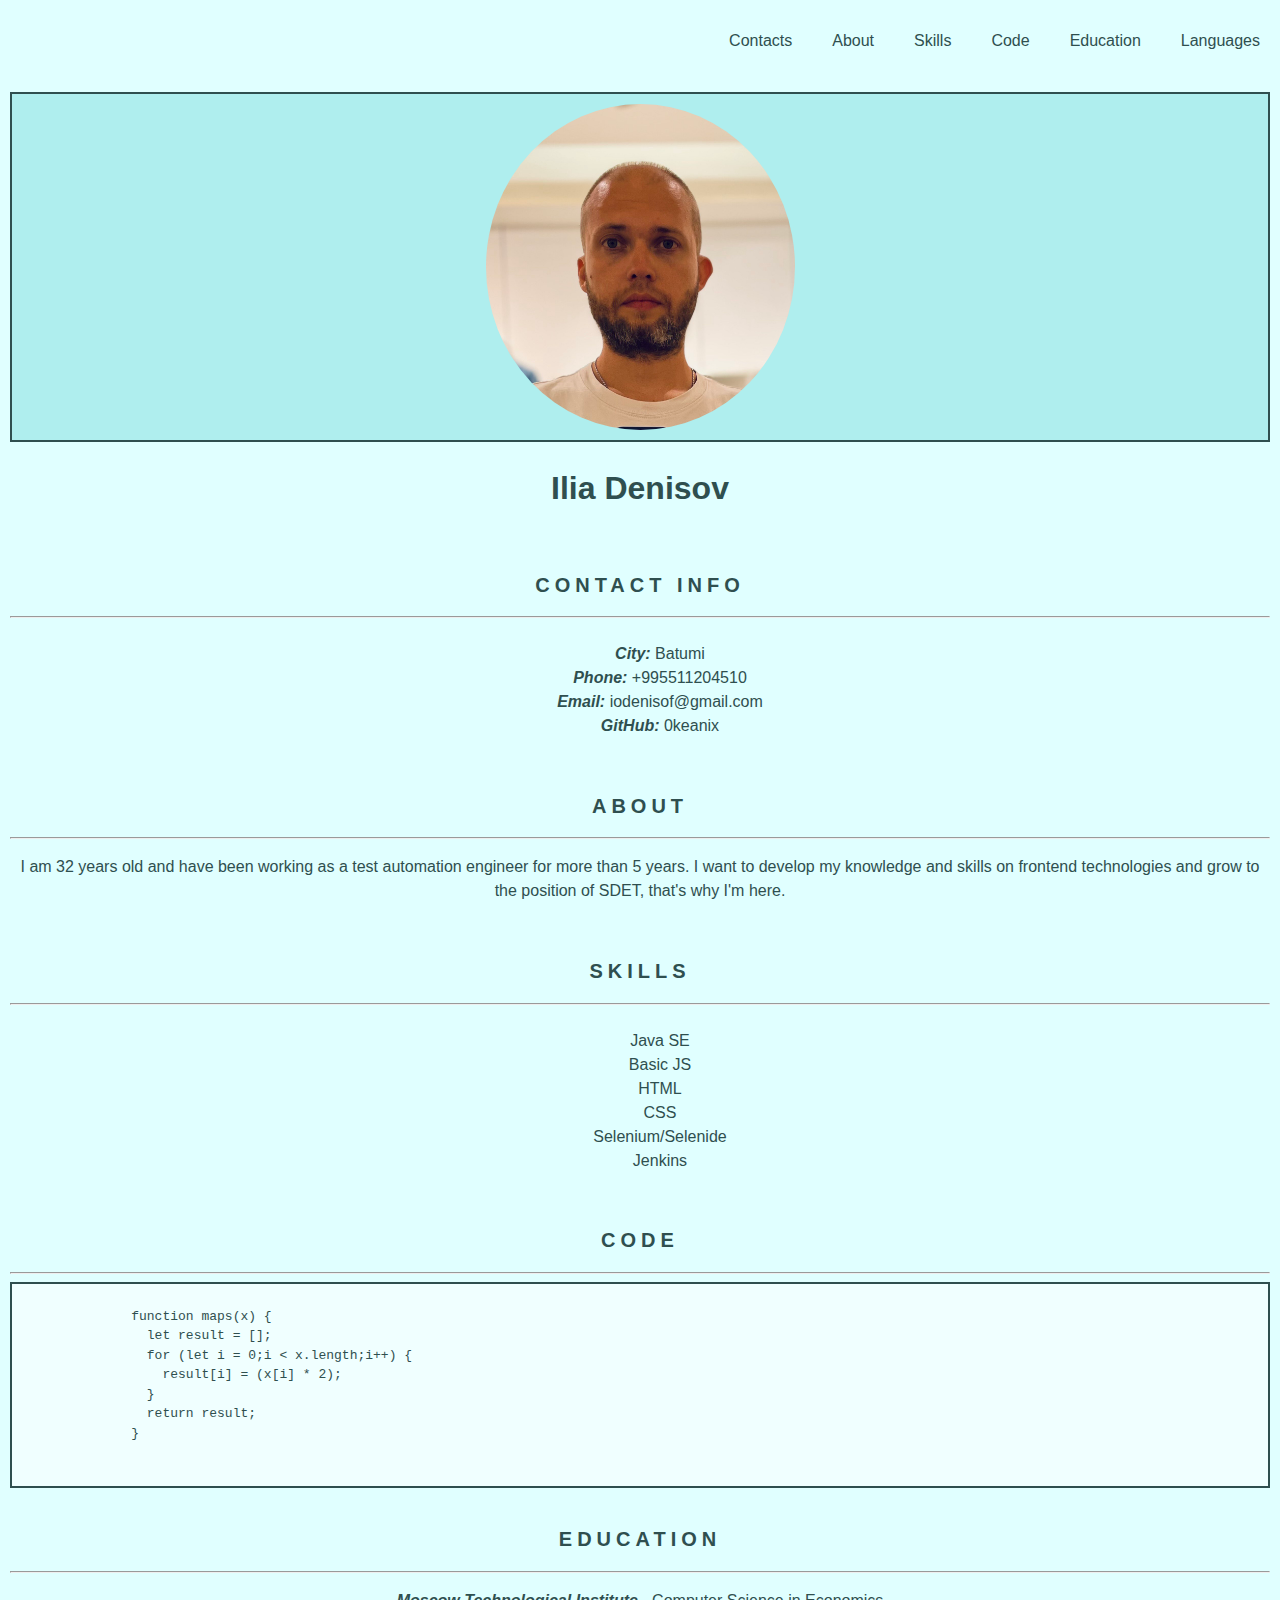
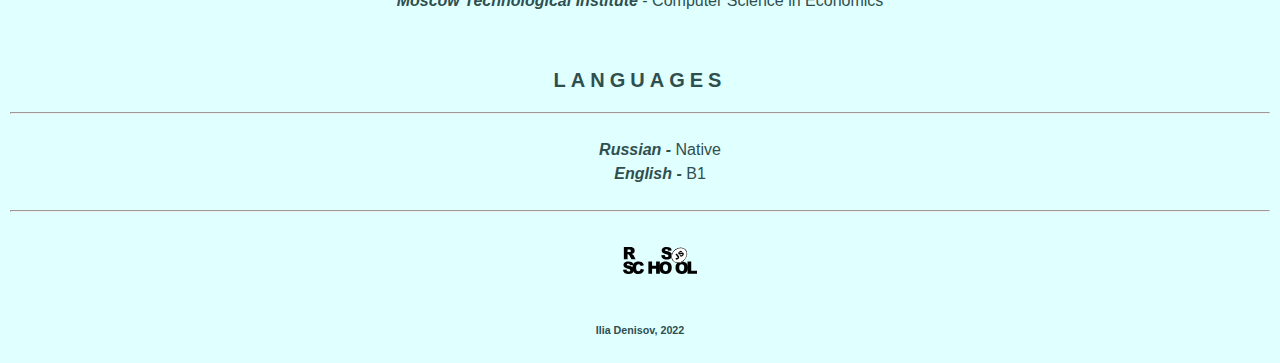
<file: index.html>
<!DOCTYPE html>
<html lang="en">
  <head>
    <meta charset="UTF-8">
    <meta name="viewport" content="width=device-width, initial-scale=1.0">
    <link rel="stylesheet" href="style.css">
    <title>Ilia Denisov CV RSS</title>
  </head>
  <body>
    <header class="header-container">
      <div class="container">
        <nav class="nav">
          <ul class="nav-list">
            <li class="nav-item"><a href="#contacts" class="link nav-link">Contacts</a></li>
            <li class="nav-item"><a href="#summary" class="link nav-link">About</a></li>
            <li class="nav-item"><a href="#skills" class="link nav-link">Skills</a></li>
            <li class="nav-item"><a href="#code" class="link nav-link">Code</a></li>
            <li class="nav-item"><a href="#education" class="link nav-link">Education</a></li>
            <li class="nav-item"><a href="#languages" class="link nav-link">Languages</a></li>
          </ul>
        </nav>
        <section class="section">
          <div class="profile-section">
            <img class="avatar" src="assets/avatar.jpg" alt="Avatar">
          </div>
          <h1 class="profile-header">Ilia Denisov</h1>
        </section>
      </div>
    </header>
    <main class="main-container">
      <div class="container">
        <section class="section" id="contacts">
          <h2 class="section-title">Contact Info</h2>
          <hr>
          <ul class="list">
            <li><span class="label">City: </span>Batumi</li>
            <li><span class="label">Phone: </span>+995511204510</li>
            <li><a class="link" href="mailto:iodenisof@gmail.com"><span class="label">Email: </span>iodenisof@gmail.com</a></li>
            <li><a class="link" href="https://github.com/0keanix"><span class="label">GitHub: </span>0keanix</a></li>
          </ul>
        </section>
        <section class="section" id="summary">
          <h2 class="section-title">About</h2>
          <hr>
          <p class="text-content">
            I am 32 years old and have been working as a test automation engineer for more than 5 years.
            I want to develop my knowledge and skills on frontend technologies and grow to the position of SDET,
            that's why I'm here.
          </p>
        </section>
        <section class="section" id="skills">
          <h2 class="section-title">Skills</h2>
          <hr>
          <ul class="list">
            <li>Java SE</li>
            <li>Basic JS</li>
            <li>HTML</li>
            <li>CSS</li>
            <li>Selenium/Selenide</li>
            <li>Jenkins</li>
          </ul>
        </section>
        <section class="section" id="code">
          <h2 class="section-title">Code</h2>
          <hr>
          <div class="code-container">
            <pre class="preformatted-code">
              function maps(x) {
                let result = [];
                for (let i = 0;i &lt;&nbsp;x.length;i++) {
                  result[i] = (x[i] * 2);
                }
                return result;
              }
            </pre>
          </div>
        </section>
        <section class="section" id="education">
          <h2 class="section-title">Education</h2>
          <hr>
          <pre class="preformatted"><span class="label">Moscow Technological Institute</span> - Computer Science in Economics</pre>
        </section>
        <section class="section" id="languages">
          <h2 class="section-title">Languages</h2>
          <hr>
          <ul class="list">
            <li><span class="label">Russian - </span>Native</li>
            <li><span class="label">English - </span>B1</li>
          </ul>
          <hr>
        </section>
      </div>
    </main>
    <footer class="footer-container">
      <div class="container">
        <ul class="list">
          <li>
            <a href="https://rs.school/js/">
              <img class="rs-logo" alt="RS School" src="assets/rs_school_js.svg">
            </a>
          </li>
        </ul>
      </div>
      <div class="footer__inner--bottom">
        <h6 class="footer-header"><a class="link" href="https://github.com/0keanix">Ilia Denisov, 2022</a></h6>
      </div>
    </footer>
  </body>
</html>
</file>
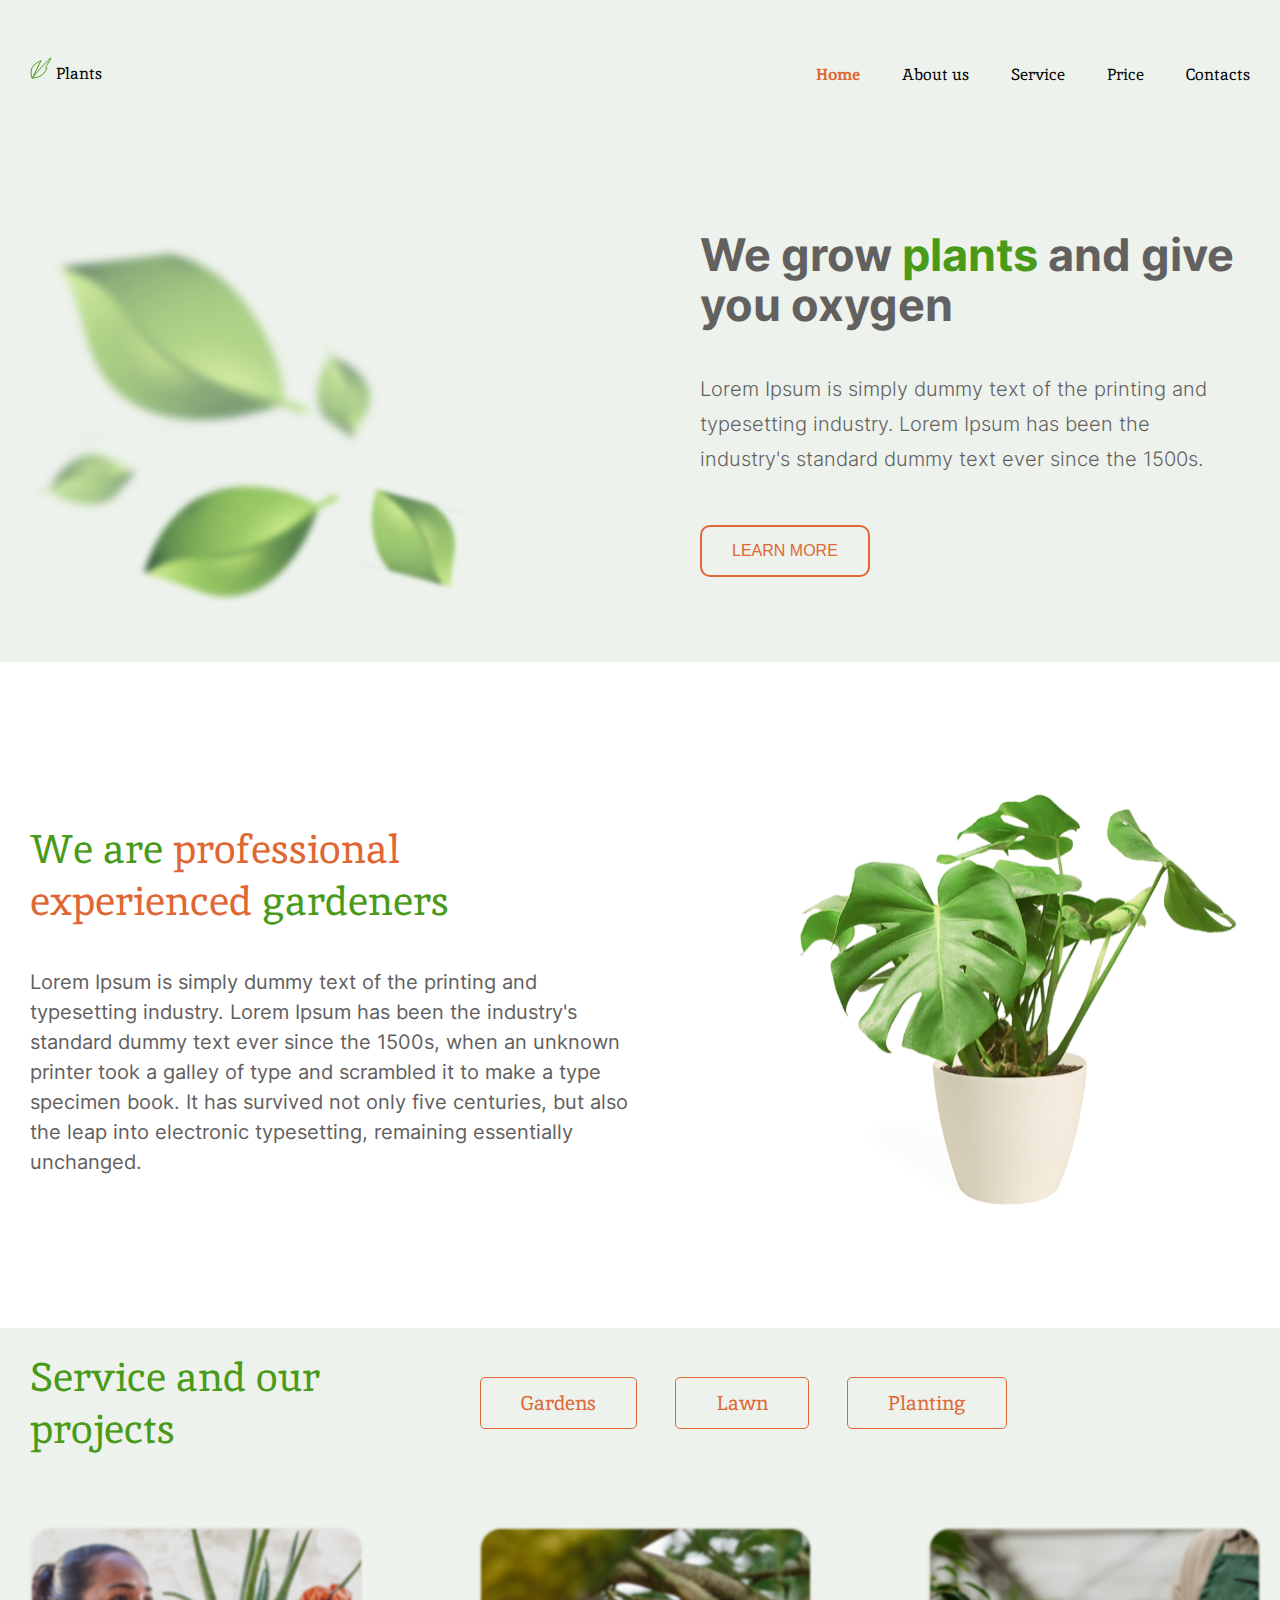
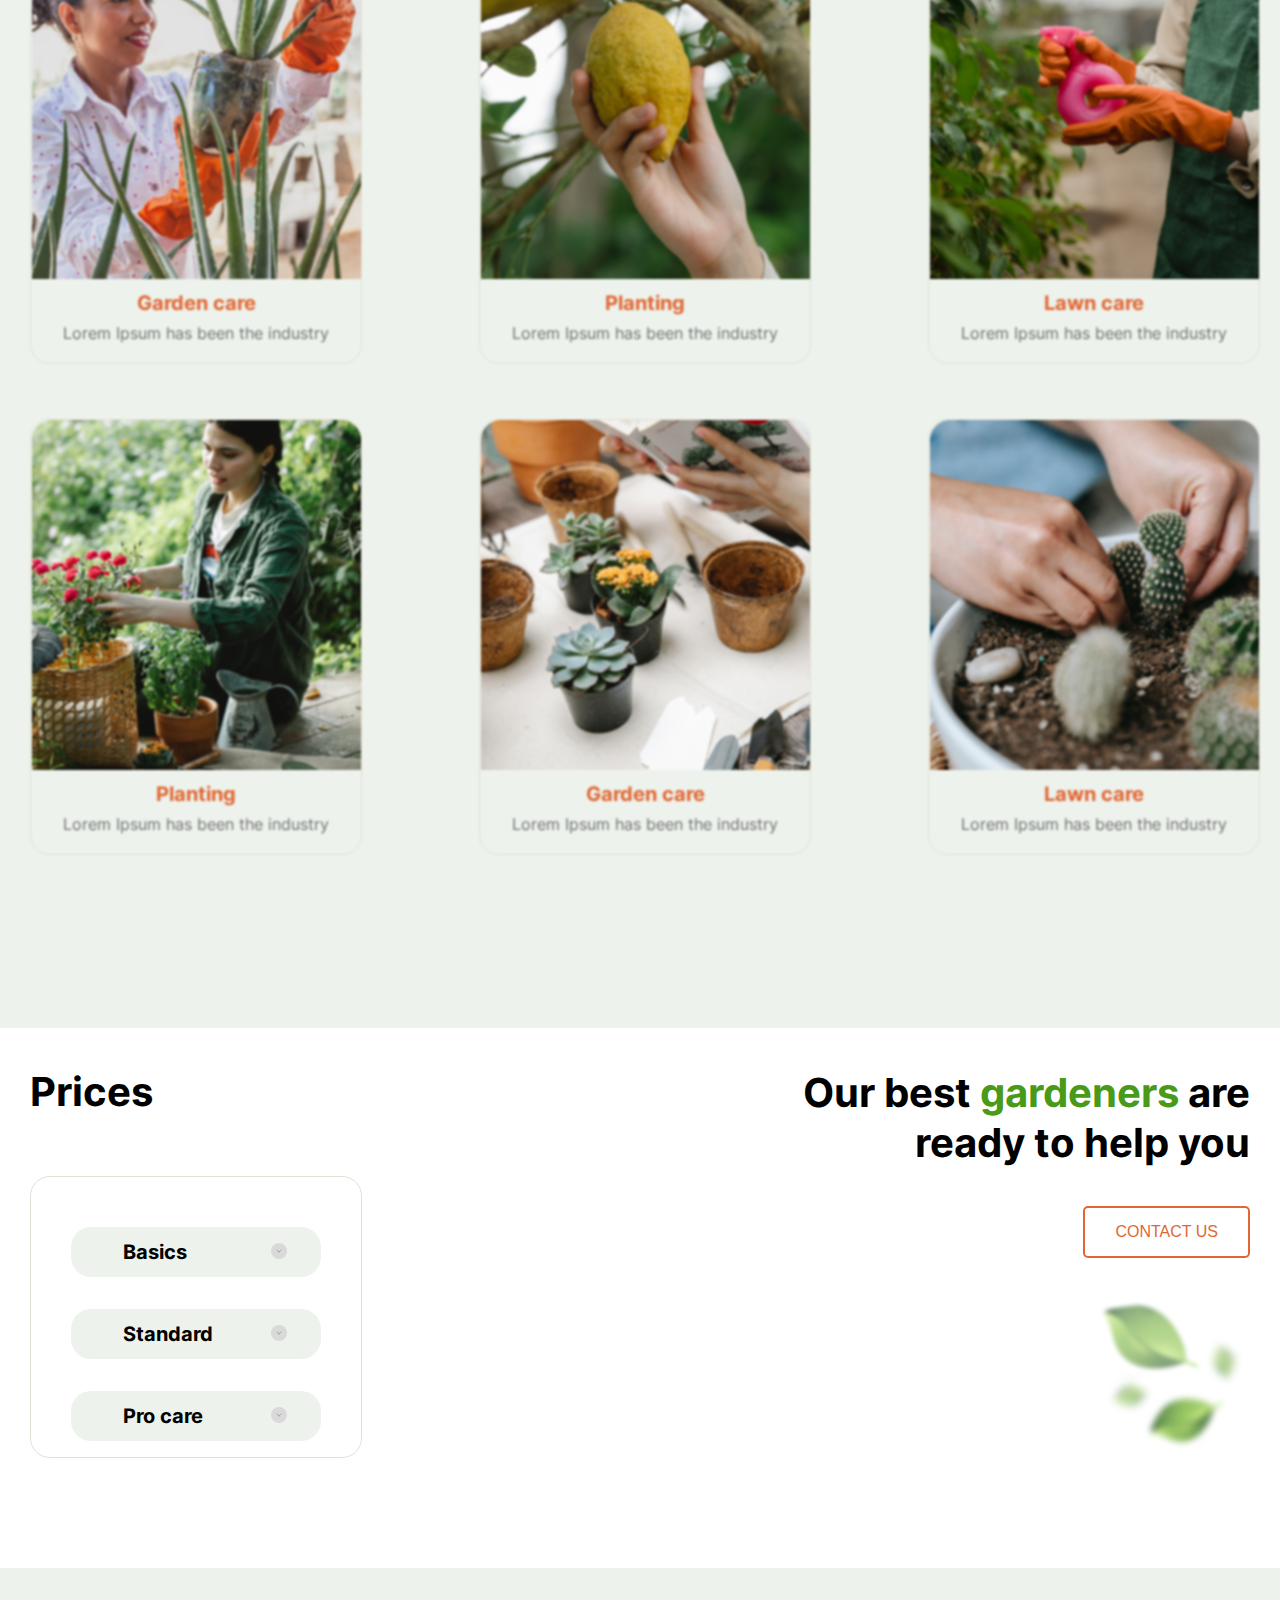
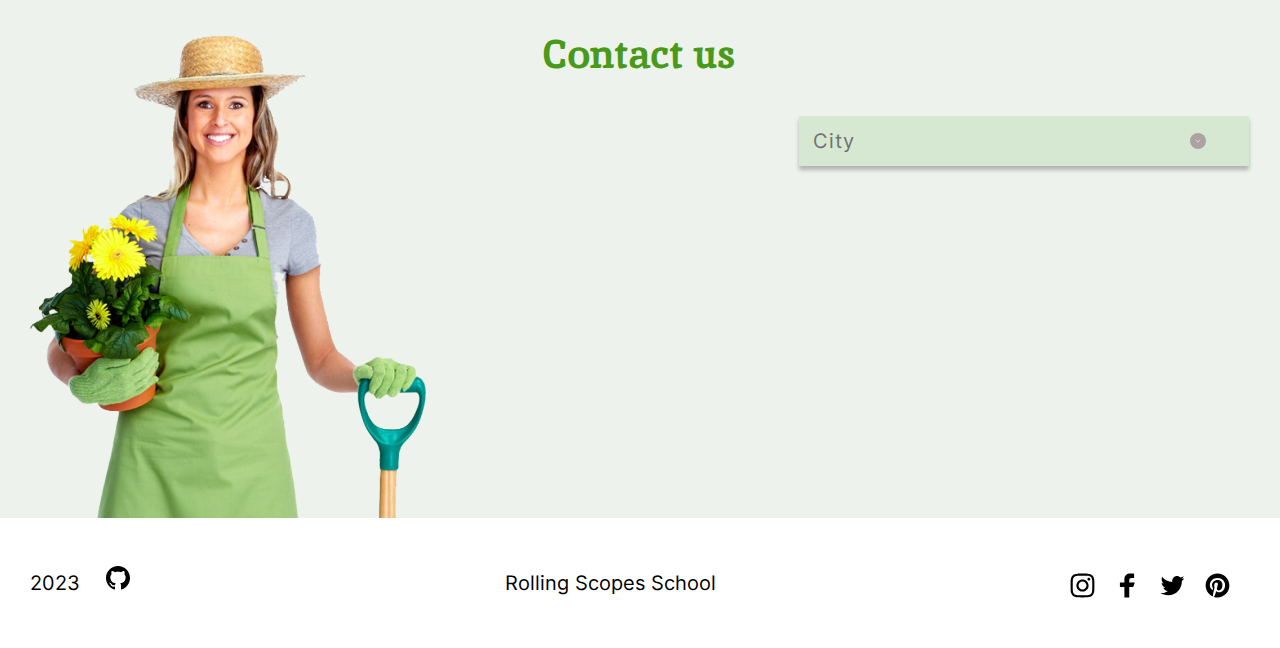
<file: plants/index.html>
<!DOCTYPE html>
<html lang="en">
<head>
  <meta charset="UTF-8">
  <meta name="viewport" content="width=device-width, initial-scale=1.0">
  <title>We grow plants and give you oxygen</title>
  <link rel="icon" type="image/x-icon" href="./img/favicon.ico">
  <link rel="stylesheet" href="style.css">
</head>
<body>
<header class="header">
  <div class="wrapper">
    <div class="header-wrapper">
      <div class="header-logo">
        <a href="#" class="header-logo__link">
          <img src="./img/svg/logo_vector.svg" alt="We grow plants and give you oxygen" class="header-logo__pic">
          <span>Plants</span>
        </a>
      </div>
      <nav class="header-nav">
        <ul class="header-nav__list">
          <li class="header-nav__list__item">
            <a href="#!" class="header__link active">Home</a>
          </li>
          <li class="header-nav__list__item">
            <a href="#about-section" class="header__link">About us</a>
          </li>
          <li class="header-nav__list__item">
            <a href="#service-section" class="header__link">Service</a>
          </li>
          <li class="header-nav__list__item">
            <a href="#price-section" class="header__link">Price</a>
          </li>
          <li class="header-nav__list__item">
            <a href="#contacts-section" class="header__link">Contacts</a>
          </li>
        </ul>
      </nav>
    </div>
  </div>
</header>
<main class="main">
  <section class="welcome">
    <div class="wrapper">
      <div class="welcome-wrapper">
        <img src="./img/svg/leafs.svg" alt="leafs"/>
        <div class="welcome-content">
          <h1 class="welcome-title">
            We grow <span class="text-green">plants</span> and give you oxygen
          </h1>
          <p class="welcome-text">
            Lorem Ipsum is simply dummy text of the printing and typesetting industry. Lorem Ipsum has been the
            industry's standard dummy text ever since the 1500s.
          </p>
          <button type="button" class="learn-more">Learn more</button>
        </div>
      </div>
    </div>
  </section>
  <section class="about">
    <a id="about-section"></a>
    <div class="wrapper">
      <div class="about-wrapper">
        <div class="about-content">
          <h2 class="about-title">
            <span class="text-green">We are</span> <span class="text-orange">professional experienced</span>
            <span class="text-green">gardeners</span>
          </h2>
          <p class="about-text">
            Lorem Ipsum is simply dummy text of the printing and typesetting industry. Lorem Ipsum has been the
            industry's standard dummy text ever since the 1500s, when an unknown printer took a galley of type and
            scrambled it to make a type specimen book. It has survived not only five centuries, but also the leap into
            electronic typesetting, remaining essentially unchanged.
          </p>
        </div>
        <img src="./img/svg/houseplant_1.svg" alt="houseplant"/>
      </div>
    </div>
  </section>
  <section class="service">
    <a id="service-section"></a>
    <div class="wrapper">
      <div class="service-content">
        <h2 class="service-title">
          Service and our projects
        </h2>
        <button type="button" class="filter-button">Gardens</button>
        <button type="button" class="filter-button">Lawn</button>
        <button type="button" class="filter-button">Planting</button>
      </div>
      <div class="service-items">
        <div class="service-items__item">
          <img src="./img/first.png" alt="Garden care" class="service-items__item__thumb">
          <h3 class="service-items__item__title">
            Garden care
          </h3>
          <p class="service-items__item__text">
            Lorem Ipsum has been the industry
          </p>
        </div>
        <div class="service-items__item">
          <img src="./img/second.png" alt="Garden care" class="service-items__item__thumb">
          <h3 class="service-items__item__title">
            Planting
          </h3>
          <p class="service-items__item__text">
            Lorem Ipsum has been the industry
          </p>
        </div>
        <div class="service-items__item">
          <img src="./img/third.png" alt="Garden care" class="service-items__item__thumb">
          <h3 class="service-items__item__title">
            Lawn care
          </h3>
          <p class="service-items__item__text">
            Lorem Ipsum has been the industry
          </p>
        </div>
        <div class="service-items__item">
          <img src="./img/fourth.png" alt="Garden care" class="service-items__item__thumb">
          <h3 class="service-items__item__title">
            Planting
          </h3>
          <p class="service-items__item__text">
            Lorem Ipsum has been the industry
          </p>
        </div>
        <div class="service-items__item">
          <img src="./img/fifth.png" alt="Garden care" class="service-items__item__thumb">
          <h3 class="service-items__item__title">
            Garden care
          </h3>
          <p class="service-items__item__text">
            Lorem Ipsum has been the industry
          </p>
        </div>
        <div class="service-items__item">
          <img src="./img/sixth.png" alt="Garden care" class="service-items__item__thumb">
          <h3 class="service-items__item__title">
            Lawn care
          </h3>
          <p class="service-items__item__text">
            Lorem Ipsum has been the industry
          </p>
        </div>
      </div>
    </div>
  </section>
  <section class="prices">
    <div class="wrapper">
      <a id="price-section"></a>
      <div class="prices-wrapper">
        <div class="prices-plans">
          <h2 class="prices-title">
            Prices
          </h2>
          <div class="prices-accordion">
            <div class="prices-items">
              <details>
                <summary>
                  Basics
                </summary>
                <div>
  
                </div>
              </details>
              <details>
                <summary>
                  Standard
                </summary>
                <div>
                
                </div>
              </details>
              <details>
                <summary>
                  Pro care
                </summary>
                <div>
                
                </div>
              </details>
            </div>
          </div>
        </div>
        <div class="prices-call">
          <p class="prices-call__title">
            Our best <span class="text-green">gardeners</span> are ready to help you
          </p>
          <button type="button" class="call-us">Contact us</button>
          <img src="./img/svg/leafs_callus.svg" alt="Ready to help you">
        </div>
      </div>
    </div>
  </section>
  <section class="contacts">
    <div class="wrapper">
      <a id="contacts-section"></a>
      <div class="contacts-wrapper">
        <img src="img/contact_woman.png" alt="Contact us">
        <h2 class="contacts-title">Contact us</h2>
        <button type="button" class="contacts-button"><span>City</span></button>
      </div>
    </div>
  </section>
  <footer class="footer">
    <div class="wrapper">
      <div class="footer-wrapper">
        <p class="footer-data">
          <span>2023</span> <span><a href="https://github.com/0keanix"><img src="./img/svg/iconmonstr-github-1.svg" alt="GitHub"></a></span>
        </p>
        <p class="footer-data__title">
          <a class="footer-data__title" href="https://rs.school/js-stage0/">Rolling Scopes School</a>
        </p>
        <div class="footer-data__social-list">
          <ul>
            <li><a href="#"><img src="./img/svg/insta.svg" alt="Instagram"></a></li>
            <li><a href="#"><img src="./img/svg/fb.svg" alt="Meta"></a></li>
            <li><a href="#"><img src="./img/svg/twitter.svg" alt="Twitter"></a></li>
            <li><a href="#"><img src="./img/svg/pinter.svg" alt="Pinterest"></a></li>
          </ul>
        </div>
      </div>
    </div>
  </footer>
</main>
<script src="index.js"></script>
</body>
</html>
</file>
<file: style.css>
:root {
  --main-color: #2f4f4f;
  --main-border: 2px solid var(--main-color);
  --main-padding: 10px 10px;
}

* {
  box-sizing: border-box;
}

html {
  scroll-behavior: smooth;
}

body {
  display: flex;
  flex-direction: column;
  min-height: 100vh;
  margin: auto;
  padding: 0;
  justify-content: space-between;
  line-height: 1.5;
  font-family: 'Verdana', sans-serif;
  color: var(--main-color);
  background-color: #e0ffff;
}

.avatar {
  display: flex;
  width: 25%;
  margin-left: auto;
  margin-right: auto;
  border-radius: 50%;
}

.container {
  display: inline-block;
  max-width: 1440px;
  width: 100%;
  margin: 0 auto;
  text-align: center;
}

.code-container {
  padding: var(--main-padding);
  border: var(--main-border);
  background-color: #f0ffff;
  text-align: left;
}

.footer-header {
  text-align: center;
}

.header__container {
  display: flex;
  height: 100%;
}

.list {
  display: inline-block;
  list-style-type: none;
  text-align: center;
}

.link {
  text-decoration: none;
  color: var(--main-color);
  transition: color 0.5s;
}

.link:hover {
  color: #5f9ea0;
}

.label {
  font-weight: bold;
  font-style: italic;
}

.main-container {
  display: flex;
  flex-wrap: wrap;
}

.nav-list {
  display: flex;
  justify-content: flex-end;
  align-items: center;
  list-style: none;
}

.nav-link {
  padding: 0 20px;
  line-height: 50px;
}

.profile-section {
  display: flex;
  padding: var(--main-padding);
  background-color: #afeeee;
  border: var(--main-border);
}

.profile-header {
  font-size: 32px;
  text-align: center;
}

.preformatted {
  font-family: 'Verdana', sans-serif;
}

.preformatted-code {
  font-family: monospace;
}

.rs-logo {
  height: 25%;
  width: 25%;
}

.section {
  width: 100%;
  padding: var(--main-padding);
}

.section-title {
  font-size: 20px;
  text-transform: uppercase;
  letter-spacing: 5px;
}
</file>
<file: plants/style.css>
:root {
  --background-color: #EDF2EC;
  --orange-color: #E06733;
  --green-color: #499A18;
  --white-color: #fff;
}

html, body, div, span, applet, object, iframe,
h1, h2, h3, h4, h5, h6, p, blockquote, pre,
a, abbr, acronym, address, big, cite, code,
del, dfn, em, img, ins, kbd, q, s, samp,
small, strike, strong, sub, sup, tt, var,
b, u, i, center,
dl, dt, dd, ol, ul, li,
fieldset, form, label, legend,
table, caption, tbody, tfoot, thead, tr, th, td,
article, aside, canvas, details, embed,
figure, figcaption, footer, header, hgroup,
menu, nav, output, ruby, section, summary,
time, mark, audio, video {
  margin: 0;
  padding: 0;
  border: 0;
  font-size: 100%;
  font: inherit;
  vertical-align: baseline;
}

ol, ul {
  list-style: none;
}

@font-face {
  font-family: 'Inika';
  font-style: normal;
  font-weight: 400;
  src: local(''),
  url('./fonts/inika-v21-latin-regular.woff2') format('woff2'), /* Chrome 26+, Opera 23+, Firefox 39+ */
  url('./fonts/inika-v21-latin-regular.woff') format('woff'); /* Chrome 6+, Firefox 3.6+, IE 9+, Safari 5.1+ */
}

@font-face {
  font-family: 'Inika';
  font-style: normal;
  font-weight: 700;
  src: local(''),
  url('./fonts/inika-v21-latin-700.woff2') format('woff2'), /* Chrome 26+, Opera 23+, Firefox 39+ */
  url('./fonts/inika-v21-latin-700.woff') format('woff'); /* Chrome 6+, Firefox 3.6+, IE 9+, Safari 5.1+ */
}

@font-face {
  font-family: 'Inter';
  font-style: normal;
  font-weight: 300;
  src: local(''),
  url('./fonts/inter-v12-latin-300.woff2') format('woff2'), /* Chrome 26+, Opera 23+, Firefox 39+ */
  url('./fonts/inter-v12-latin-300.woff') format('woff'); /* Chrome 6+, Firefox 3.6+, IE 9+, Safari 5.1+ */
}

@font-face {
  font-family: 'Inter';
  font-style: normal;
  font-weight: 400;
  src: local(''),
  url('./fonts/inter-v12-latin-regular.woff2') format('woff2'), /* Chrome 26+, Opera 23+, Firefox 39+ */
  url('./fonts/inter-v12-latin-regular.woff') format('woff'); /* Chrome 6+, Firefox 3.6+, IE 9+, Safari 5.1+ */
}

@font-face {
  font-family: 'Inter';
  font-style: normal;
  font-weight: 700;
  src: local(''),
  url('./fonts/inter-v12-latin-700.woff2') format('woff2'), /* Chrome 26+, Opera 23+, Firefox 39+ */
  url('./fonts/inter-v12-latin-700.woff') format('woff'); /* Chrome 6+, Firefox 3.6+, IE 9+, Safari 5.1+ */
}

html {
  box-sizing: border-box;
  scroll-behavior: smooth;
}

*, *::before, *::after {
  box-sizing: inherit;
}

body {
  font-family: 'inika', 'inter';
  font-style: normal;
  font-size: 16px;
  line-height: 1.2;
  font-weight: normal;
  color: #636060;
}

ul {
  display: flex;
}

ul li {
  margin-top: 10px;
  margin-right: 20px;
}

ul li img {
  width: 25px;
  height: 25px;
}

.text-green {
  color: var(--green-color);
}

.text-orange {
  color: var(--orange-color);
}

.wrapper {
  max-width: 1220px;
  margin: 0 auto;
}

.header {
  width: 100%;
  height: 130px;
  background-color: var(--background-color);
}

.header-wrapper {
  display: flex;
  flex-wrap: wrap;
  align-items: center;
  justify-content: space-between;
  padding-top: 40px;
}

.header-logo__link img span {
  padding-bottom: 10px;
}

.header-logo__link {
  text-decoration: none;
  font-family: 'Inika';
  font-style: normal;
  font-weight: 400;
  font-size: 16px;
  line-height: 21px;
  color: #000000;
}

.header-nav {
  max-width: 452px;
}

.header-nav__list {
  display: flex;
  flex-wrap: wrap;
}

.header-nav__list__item {
  margin-right: 42px;
}

.header-nav__list__item:last-child {
  margin-right: 0;
}

.header-nav__list__item .active {
  color: var(--orange-color);
  font-weight: 700;
}

.header__link {
  font-family: 'Inika';
  font-style: normal;
  font-weight: 400;
  font-size: 16px;
  line-height: 50px;
  color: #010201;
  text-decoration: none;
}

.header__link:hover, .header__link:focus, .header__link:active {
  font-family: 'Inika';
  font-style: normal;
  font-weight: 700;
  font-size: 16px;
  line-height: 50px;
  color: var(--orange-color);
  text-decoration: none;
}

.main {
  width: 100%;
}

.welcome {
  padding-top: 100px;
  width: 100%;
  height: 532px;
  left: 0px;
  background-color: var(--background-color);
}

.welcome img {
  max-width: 450px;
}

.welcome-wrapper {
  display: flex;
}

.welcome-content {
  margin-left: auto;
}

.welcome-title	{
  max-width: 550px;
  font-family: 'Inter';
  font-style: normal;
  font-weight: 700;
  font-size: 45px;
  line-height: 50px;
  margin-bottom: 42px;
}

.welcome-text {
  max-width: 525px;
  font-family: 'Inter';
  font-style: normal;
  font-weight: lighter;
  font-size: 20px;
  line-height: 35px;
  margin-bottom: 48px;
}

.learn-more {
  max-width: 550px;
  padding: 15px 30px;
  border: 2px solid var(--orange-color);
  border-radius: 10px;
  background-color: transparent;
  text-transform: uppercase;
  font-weight: 400;
  font-size: 16px;
  color: var(--orange-color);
}

.learn-more:hover, .learn-more:focus, .learn-more:active {
  max-width: 550px;
  padding: 15px 30px;
  border: 2px solid var(--orange-color);
  border-radius: 10px;
  background-color: var(--orange-color);
  text-transform: uppercase;
  font-weight: 400;
  font-size: 16px;
  color: var(--white-color);
}

.about {
  height: 666px;
  width: 100%;
  left: 0px;
}

.about-wrapper {
  display: flex;
  flex-direction: row;
  height: 100%;
}

.about-content {
  display: flex;
  flex-direction: column;
}

.about-title	{
  max-width: 550px;
  font-family: 'Inika';
  font-style: normal;
  font-weight: 400;
  font-size: 40px;
  line-height: 52px;
  padding-top: 161px;
  margin-bottom: 40px;
}

.about-text {
  max-width: 605px;
  font-family: 'Inter';
  font-style: normal;
  font-weight: 400;
  font-size: 20px;
  line-height: 30px;
}

.about-wrapper img {
  max-width: 450px;
  margin-left: auto;
  padding-top: 93px;
  align-items: center;
  justify-content: center;
}

.service {
  height: 1300px;
  width: 100%;
  left: 0px;
  background-color: var(--background-color);
}

.service-content {
  display: flex;
  align-items: center;
  padding-top: 40px;
  height: 110px;
}

.service-title {
  max-width: 305px;
  font-family: 'Inika';
  font-style: normal;
  font-weight: 400;
  font-size: 40px;
  line-height: 52px;
  color: var(--green-color);
  margin-right: 145px;
}

.filter-button	{
  max-width: 550px;
  padding: 12px 40px;
  border: 1px solid var(--orange-color);
  border-radius: 5px;
  background-color: transparent;
  font-family: 'Inika';
  font-style: normal;
  font-weight: 400;
  font-size: 20px;
  line-height: 26px;
  margin-right: 38px;
  color: var(--orange-color);
}

.filter-button:hover, .filter-button:focus, .filter-button:active	{
  max-width: 550px;
  padding: 12px 40px;
  border: 1px solid var(--orange-color);
  border-radius: 5px;
  background-color: var(--orange-color);
  font-family: 'Inika';
  font-style: normal;
  font-weight: 400;
  font-size: 20px;
  line-height: 26px;
  margin-right: 38px;
  color: var(--white-color);
}

.service-items	{
  display: grid;
  grid-template-columns: repeat(3, 1fr);
  grid-column-gap: 117px;
  padding-top: 90px;
}

.service-items__item {
  max-width: 350px;
  text-align: center;
  border: 1px solid #E3E1D5;
  border-radius: 20px 20px 20px 20px;
  margin-bottom: 55px;
  filter: blur(1px);
}

.service-items__item:hover {
  max-width: 350px;
  text-align: center;
  border: 1px solid #E3E1D5;
  border-radius: 20px 20px 20px 20px;
  margin-bottom: 55px;
  filter: blur(0);
  
}

.service-items__item__thumb {
  width: 330px;
  height: 350px;
}

.service-items__item__title {
  font-family: 'Inter';
  font-style: normal;
  font-weight: 700;
  font-size: 20px;
  line-height: 20px;
  color: var(--orange-color);
  padding-top: 10px;
}

.service-items__item__text {
  font-family: 'Inter';
  font-style: normal;
  font-weight: 400;
  font-size: 16px;
  line-height: 20px;
  color: #717171;
  padding-top: 10px;
  margin-bottom: 20px;
}

.prices {
  height: 540px;
  width: 100%;
}

.prices-wrapper {
  display: flex;
  flex-direction: row;
  justify-content: space-between;
}

.prices-title {
  font-family: 'Inter';
  font-style: normal;
  font-weight: 700;
  font-size: 40px;
  line-height: 48px;
  color: #000000;
  padding-top: 40px;
  margin-bottom: 60px;
}

.prices-accordion {
  width: 332px;
  height: 282px;
  color: #444;
  cursor: pointer;
  text-align: left;
  border: 1px solid #E3E1D5;
  border-radius: 20px;
}

.prices-items {
  width: 250px;
  max-width: 250px;
  padding-top: 18px;
  margin-left: auto;
  margin-right: auto;
}

details {
  width: 250px;
  background: var(--background-color);
  border-radius: 20px;
  margin: 32px auto;
}

details div {
  font-family: 'Inter';
  font-style: normal;
  font-weight: 300;
  font-size: 10px;
  line-height: 10px;
  color: #717171;
  border: none;
  background: #D6E7D2;
  padding-left: 40px;
  border-radius: 0px 0px 20px 20px;
}

summary {
  font-family: 'Inter';
  font-style: normal;
  font-weight: 700;
  font-size: 20px;
  line-height: 20px;
  color: #000000;
  list-style: none;
  height: 50px;
  display: flex;
  align-items: center;
  border-radius: 20px;
  cursor: pointer;
  position: relative;
  padding-left: calc(1.75rem + .75rem + .75rem);
}

summary::-webkit-details-marker {
  display: none;
}

summary:before {
  position: absolute;
  top: 50%;
  transform: translateY(-50%);
  left: 80%;
  content: url('./img/svg/btn-down.svg');
  width: 16px;
  height: 16px;
  color: #717171;
  display: inline-flex;
  justify-content: center;
  align-items: center;
  flex-shrink: 0;
  border-radius: 50%;
}

details[open] summary {
  border-radius: 20px;
  cursor: pointer;
  position: relative;
  padding-left: calc(1.75rem + .75rem + .75rem);
  background-color: #D6E7D2;
  border-radius: 20px 20px 0px 0px;
}

details[open] summary:before {
  content: url('img/svg/btn_up.svg');
  width: 16px;
  height: 16px;
}

.prices-call {
  max-width: 452px;
  text-align: right;
  display: flex;
  flex-direction: column;
  align-items: flex-end
}

.prices-call__title {
  font-family: 'Inter';
  font-style: normal;
  font-weight: 700;
  font-size: 40px;
  line-height: 50px;
  color: #000000;
  padding-top: 40px;
  margin-bottom: 38px;
}

.call-us {
  padding: 15px 30px;
  border: 2px solid var(--orange-color);
  border-radius: 5px;
  background-color: transparent;
  text-transform: uppercase;
  font-weight: 400;
  font-size: 16px;
  color: var(--orange-color);
  display: flex;
  margin-bottom: 34px;
}

.call-us:hover, .call-us:focus, .call-us:active {
  padding: 15px 30px;
  border: 2px solid var(--orange-color);
  border-radius: 5px;
  background-color: var(--orange-color);
  text-transform: uppercase;
  font-weight: 400;
  font-size: 16px;
  color: var(--white-color);
}

.prices-call img {
  height: 174px;
  width: 152px;
}

.contacts {
  height: 550px;
  width: 100%;
  background: var(--background-color);
}

.contacts-wrapper {
  display: inline-flex;
}

.contacts-wrapper img {
  width: 400px;
  height: 497px;
  margin-top: 53px;
  margin-right: 113px;
}

.contacts-title {
  font-family: 'Inika';
  font-style: normal;
  font-weight: 700;
  font-size: 40px;
  line-height: 52px;
  color: var(--green-color);
  margin-top: 60px;
  margin-right: 64px;
}

.contacts-button {
  display: flex;
  margin-top: 148px;
  width: 450px;
  height: 50px;
  border:	none;
  box-shadow: 0px 4px 4px rgba(0, 0, 0, 0.25);
  border-radius: 0px;
  align-items: center;
  font-family: 'Inter';
  font-style: normal;
  font-weight: 400;
  font-size: 20px;
  line-height: 40px;
  letter-spacing: 0.05em;
  color: #717171;
  background: #D6E7D2 url('img/svg/btn_down_l.svg') no-repeat 90% 50%;
}

.contacts-button span {
  margin-left: 8px;
}

.footer {
  height: 130px;
  width: 100%;
  background: var(--white-color);
}

.footer-wrapper {
  height: 130px;
  display: flex;
  flex-wrap: wrap;
  align-items: center;
  justify-content: space-between
}

.footer-data {
  font-family: 'Inter';
  font-style: normal;
  font-weight: 400;
  font-size: 20px;
  line-height: 50px;
  color: #000000;
}

.footer-data span {
  margin-right: 20px;
}

.footer-data__title {
  font-family: 'Inter';
  font-style: normal;
  font-weight: 400;
  font-size: 20px;
  line-height: 50px;
  text-decoration: none;
  color: #000000;
}
</file>
